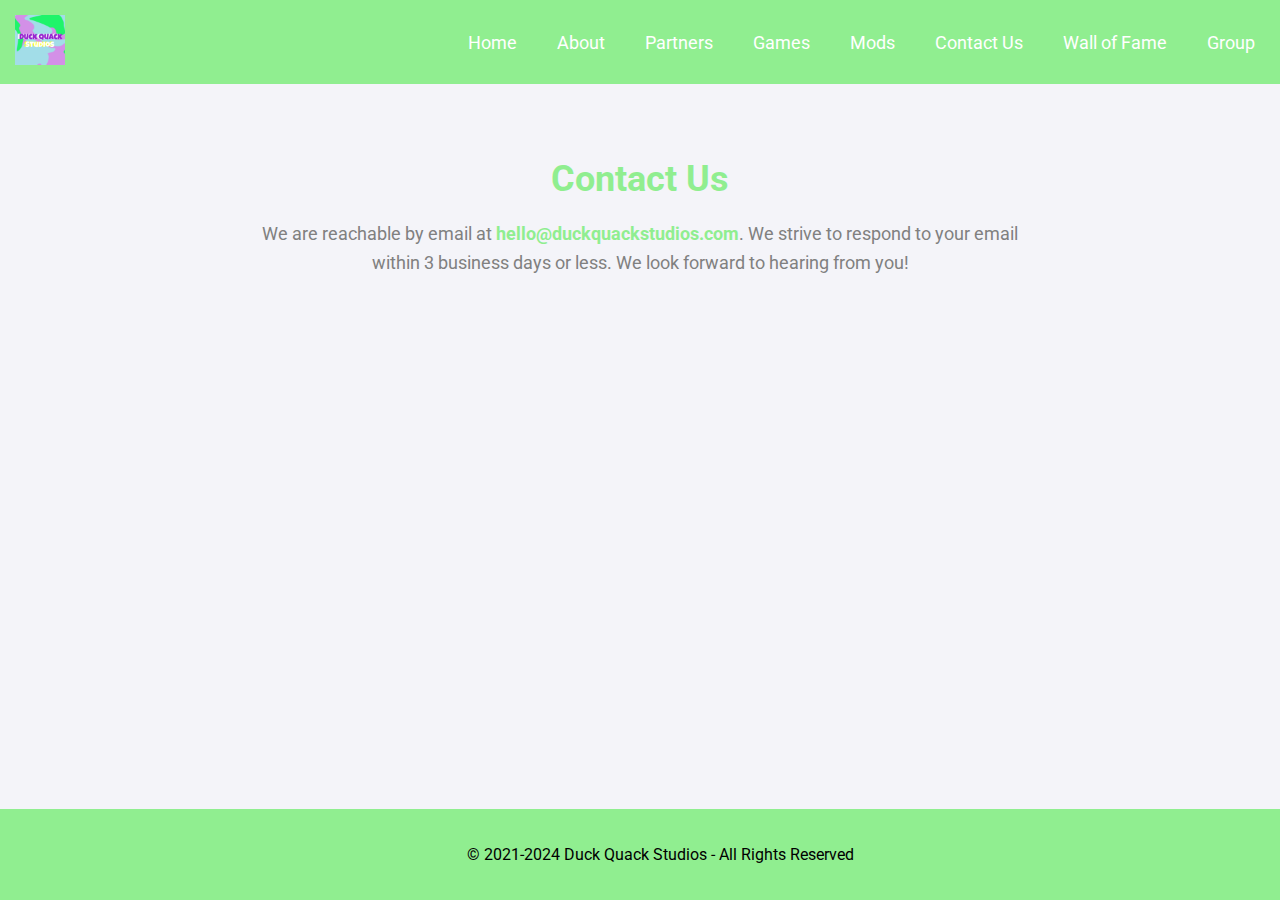
<file: contact.html>
<!DOCTYPE html>
<html lang="en">
<head>
    <meta charset="UTF-8">
    <meta name="viewport" content="width=device-width, initial-scale=1.0">
    <title>Contact Us - Duck Quack Studios</title>
    <!-- Linking to external CSS -->
    <link rel="stylesheet" href="styles.css">
    <link href="https://fonts.googleapis.com/css2?family=Roboto:wght@400;700&display=swap" rel="stylesheet">
</head>
<body>
    <!-- Top Bar (same as previous pages) -->
    <div class="top-bar">
        <div class="logo">
            <img src="logo.png" alt="Logo" class="logo-img">
        </div>
        <div class="nav-links">
            <a href="index.html">Home</a>
            <a href="#">About</a>
            <a href="partners.html">Partners</a>
            <a href="games.html">Games</a>
            <a href="mods.html">Mods</a>
            <a href="contact.html">Contact Us</a>
            <a href="walloffame.html">Wall of Fame</a> <!-- Wall of Fame before Group -->
            <a href="https://www.roblox.com/communities/12649794/Duck-Quack-Studios" target="_blank">Group</a>
        </div>
    </div>

    <!-- Main Content for Contact Us -->
    <div class="contact-us">
        <h1>Contact Us</h1>
        <p class="contact-description">
            We are reachable by email at <strong>hello@duckquackstudios.com</strong>. We strive to respond to your email within 3 business days or less. We look forward to hearing from you!
        </p>
    </div>

    <!-- Footer (same as previous pages) -->
    <div class="footer">
        <p>&copy; 2021-2024 Duck Quack Studios - All Rights Reserved</p>
    </div>
</body>
</html>
</file>
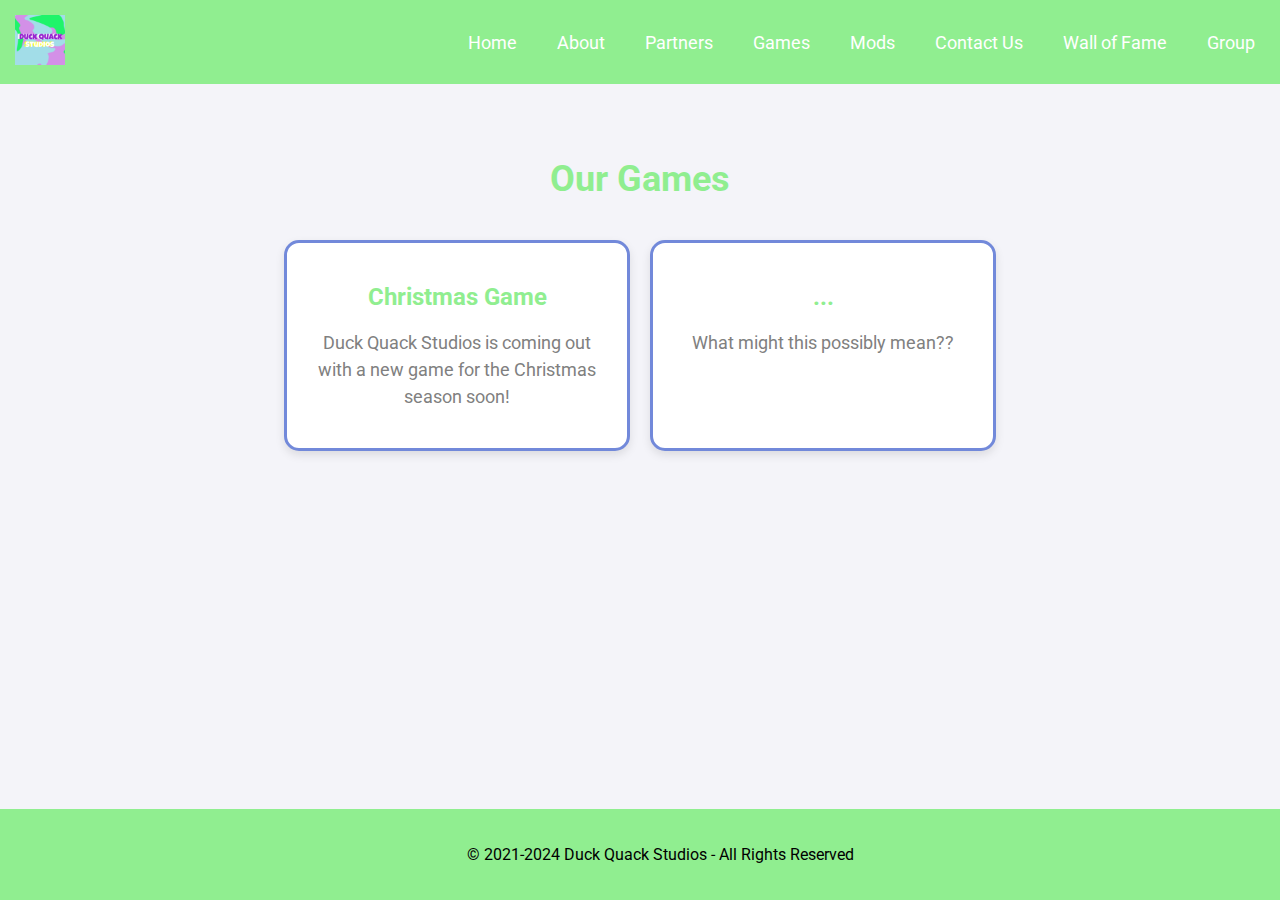
<file: games.html>
<!DOCTYPE html>
<html lang="en">
<head>
    <meta charset="UTF-8">
    <meta name="viewport" content="width=device-width, initial-scale=1.0">
    <title>Games - Duck Quack Studios</title>
    <!-- Linking to external CSS -->
    <link rel="stylesheet" href="styles.css">
    <link href="https://fonts.googleapis.com/css2?family=Roboto:wght@400;700&display=swap" rel="stylesheet">
</head>
<body>
    <!-- Top Bar (from previous pages) -->
    <div class="top-bar">
        <div class="logo">
            <img src="logo.png" alt="Logo" class="logo-img">
        </div>
        <div class="nav-links">
            <a href="index.html">Home</a>
            <a href="#">About</a>
            <a href="partners.html">Partners</a>
            <a href="games.html">Games</a>
            <a href="mods.html">Mods</a>
            <a href="contact.html">Contact Us</a>
            <a href="walloffame.html">Wall of Fame</a>
            <a href="https://www.roblox.com/communities/12649794/Duck-Quack-Studios" target="_blank">Group</a>
        </div>
    </div>

    <!-- Main Content for Games Page -->
    <div class="games-page">
        <h1>Our Games</h1>
        <div class="games-list">
            <!-- Game Box 1 -->
            <div class="game-box">
                <h2>Christmas Game</h2>
                <p>Duck Quack Studios is coming out with a new game for the Christmas season soon!</p>
            </div>


            <div class="game-box">
                <h2>...</h2>
                <p>What might this possibly mean??</p>
            </div>
        </div>
    </div>

    <!-- Footer (same as previous pages) -->
    <div class="footer">
        <p>&copy; 2021-2024 Duck Quack Studios - All Rights Reserved</p>
    </div>
</body>
</html>
</file>
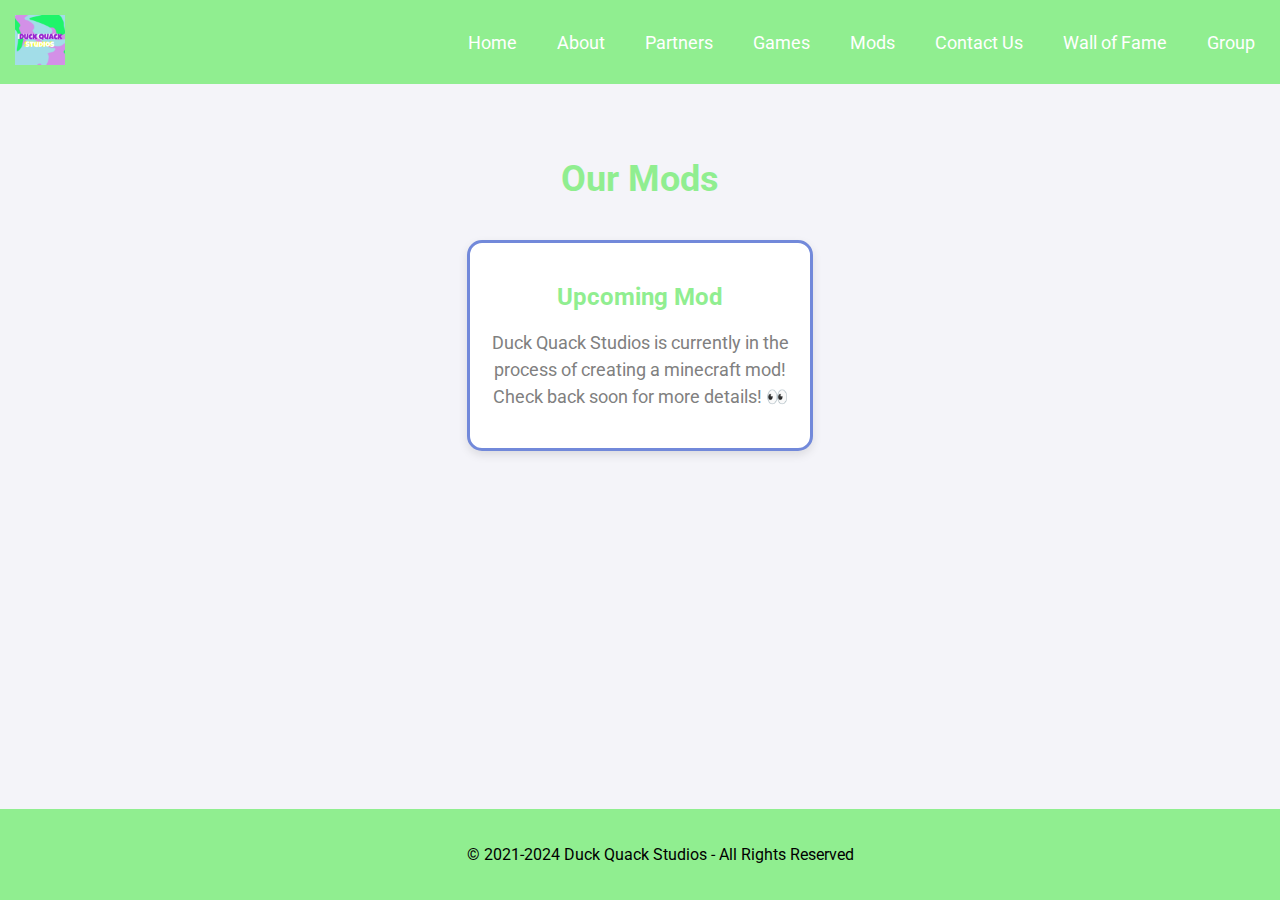
<file: mods.html>
<!DOCTYPE html>
<html lang="en">
<head>
    <meta charset="UTF-8">
    <meta name="viewport" content="width=device-width, initial-scale=1.0">
    <title>Mods - Duck Quack Studios</title>
    <!-- Linking to external CSS -->
    <link rel="stylesheet" href="styles.css">
    <link href="https://fonts.googleapis.com/css2?family=Roboto:wght@400;700&display=swap" rel="stylesheet">
</head>
<body>
        <div class="top-bar">
        <div class="logo">
            <img src="logo.png" alt="Logo" class="logo-img">
        </div>
        <div class="nav-links">
            <a href="index.html">Home</a>
            <a href="#">About</a>
            <a href="partners.html">Partners</a>
            <a href="games.html">Games</a>
            <a href="mods.html">Mods</a>
            <a href="contact.html">Contact Us</a>
            <a href="walloffame.html">Wall of Fame</a>
            <a href="https://www.roblox.com/communities/12649794/Duck-Quack-Studios" target="_blank">Group</a>
        </div>
    </div>

    <div class="mods-page">
        <h1>Our Mods</h1>
        <div class="mods-list">
            <div class="mod-box">
                <h2>Upcoming Mod</h2>
                <p>Duck Quack Studios is currently in the process of creating a minecraft mod! Check back soon for more details! 👀</p>
            </div>

        </div>
    </div>

    <div class="footer">
        <p>&copy; 2021-2024 Duck Quack Studios - All Rights Reserved</p>
    </div>
</body>
</html>
</file>
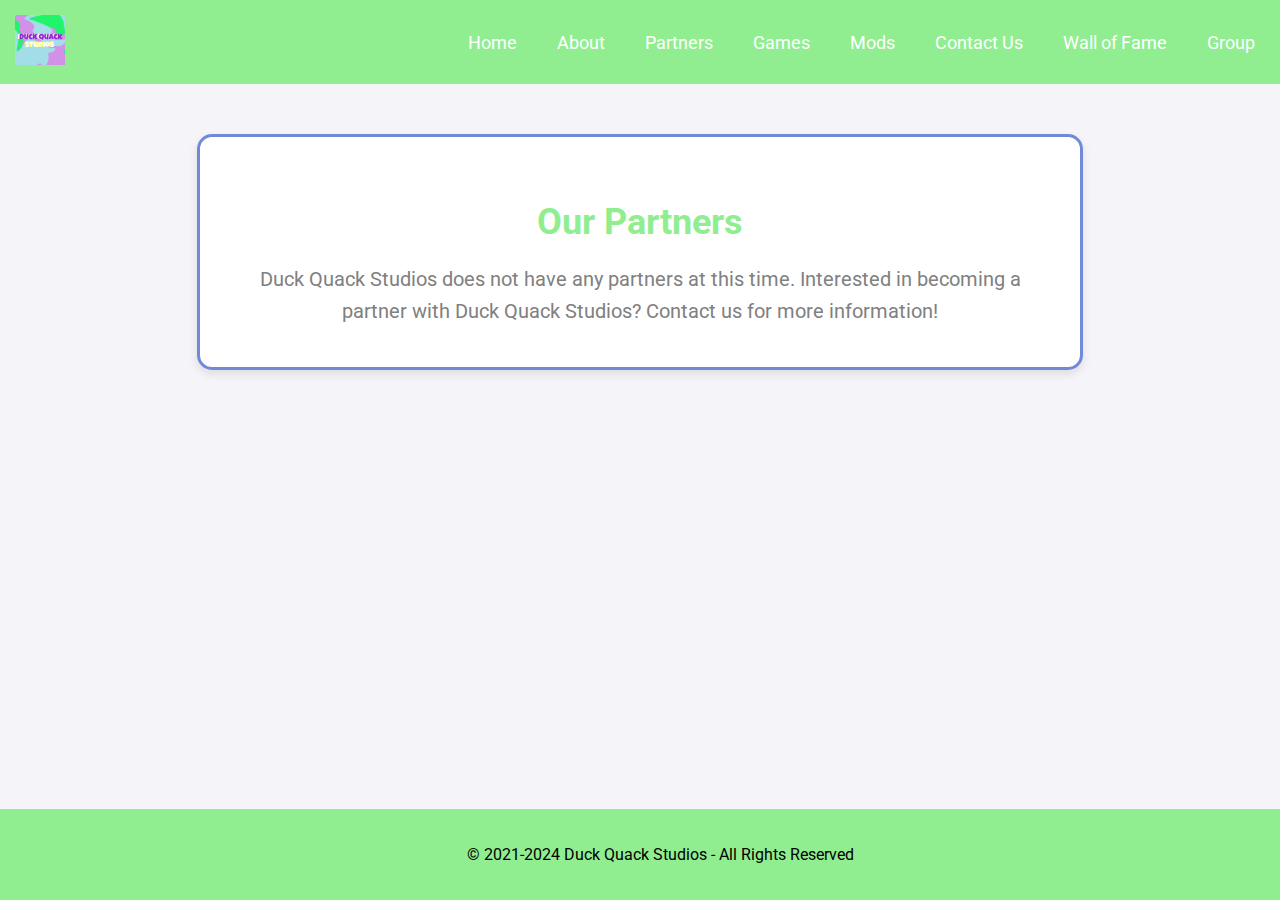
<file: partners.html>
<!DOCTYPE html>
<html lang="en">
<head>
    <meta charset="UTF-8">
    <meta name="viewport" content="width=device-width, initial-scale=1.0">
    <title>Partners - Duck Quack Studios</title>
    <!-- Linking to external CSS -->
    <link rel="stylesheet" href="styles.css">
    <link href="https://fonts.googleapis.com/css2?family=Roboto:wght@400;700&display=swap" rel="stylesheet">
</head>
<body>
    <!-- Top Bar (from previous page) -->
    <div class="top-bar">
        <div class="logo">
            <img src="logo.png" alt="Logo" class="logo-img">
        </div>
        <div class="nav-links">
            <a href="index.html">Home</a>
            <a href="#">About</a>
            <a href="partners.html">Partners</a>
            <a href="games.html">Games</a>
            <a href="mods.html">Mods</a>
            <a href="contact.html">Contact Us</a>
            <a href="walloffame.html">Wall of Fame</a>
            <a href="https://www.roblox.com/communities/12649794/Duck-Quack-Studios" target="_blank">Group</a>
        </div>
    </div>

    <!-- Main Content for Partners Page -->
    <div class="partners-page">
        <div class="partners-content">
            <h1>Our Partners</h1>
            <p>Duck Quack Studios does not have any partners at this time. Interested in becoming a partner with Duck Quack Studios? Contact us for more information!</p>
        </div>
    </div>

    <!-- Footer (same as previous page) -->
    <div class="footer">
        <p>&copy; 2021-2024 Duck Quack Studios - All Rights Reserved</p>
    </div>
</body>
</html>
</file>
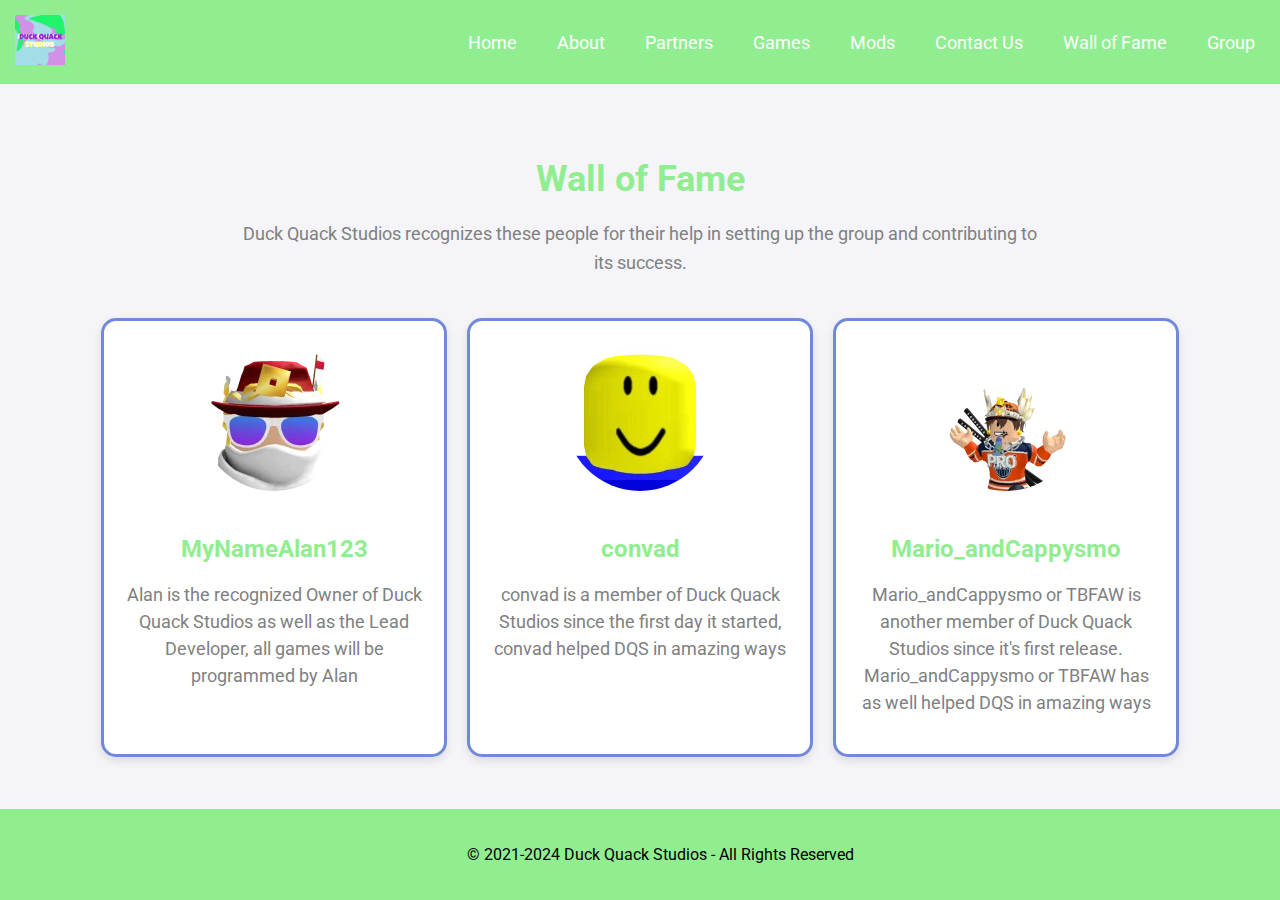
<file: walloffame.html>
<!DOCTYPE html>
<html lang="en">
<head>
    <meta charset="UTF-8">
    <meta name="viewport" content="width=device-width, initial-scale=1.0">
    <title>Wall of Fame - Duck Quack Studios</title>
    <!-- Linking to external CSS -->
    <link rel="stylesheet" href="styles.css">
    <link href="https://fonts.googleapis.com/css2?family=Roboto:wght@400;700&display=swap" rel="stylesheet">
</head>
<body>
    <!-- Top Bar (same as previous pages) -->
    <div class="top-bar">
        <div class="logo">
            <img src="logo.png" alt="Logo" class="logo-img">
        </div>
        <div class="nav-links">
            <a href="index.html">Home</a>
            <a href="#">About</a>
            <a href="partners.html">Partners</a>
            <a href="games.html">Games</a>
            <a href="mods.html">Mods</a>
            <a href="contact.html">Contact Us</a>
            <a href="walloffame.html">Wall of Fame</a>
            <a href="https://www.roblox.com/communities/12649794/Duck-Quack-Studios" target="_blank">Group</a>
        </div>
    </div>

    <!-- Main Content for Wall of Fame -->
    <div class="wall-of-fame">
        <h1>Wall of Fame</h1>
        <!-- Description under the title -->
        <p class="wall-of-fame-description">
            Duck Quack Studios recognizes these people for their help in setting up the group and contributing to its success. 
        </p>

        <div class="wall-of-fame-list">
            <!-- Wall of Fame Box 1 -->
            <div class="wall-of-fame-box">
                <img src="user-1.webp" alt="User 1">
                <h2>MyNameAlan123</h2>
                <p>Alan is the recognized Owner of Duck Quack Studios as well as the Lead Developer, all games will be programmed by Alan</p>
            </div>

            <!-- Wall of Fame Box 2 -->
            <div class="wall-of-fame-box">
                <img src="user-2.jpg" alt="User 2">
                <h2>convad</h2>
                <p>convad is a member of Duck Quack Studios since the first day it started, convad helped DQS in amazing ways</p>
            </div>

            <!-- Wall of Fame Box 3 -->
            <div class="wall-of-fame-box">
                <img src="user-3.webp" alt="User 3">
                <h2>Mario_andCappysmo</h2>
                <p>Mario_andCappysmo or TBFAW is another member of Duck Quack Studios since it's first release. Mario_andCappysmo or TBFAW has as well helped DQS in amazing ways</p>
            </div>
        </div>
    </div>

    <!-- Footer (same as previous pages) -->
    <div class="footer">
        <p>&copy; 2021-2024 Duck Quack Studios - All Rights Reserved</p>
    </div>
</body>
</html>
</file>
<file: styles.css>
/* General styles */
html, body {
    margin: 0;
    padding: 0;
    height: 100%; /* Make sure the body takes full height */
    font-family: 'Roboto', sans-serif;
    background-color: #f4f4f9;
    color: black;
    display: flex;
    flex-direction: column; /* Ensure the content stacks vertically */
}

body {
    flex-grow: 1; /* Allow the body to expand and fill the available space */
}

/* Top Bar Styling */
.top-bar {
    background-color: #90EE90;
    padding: 15px;
    display: flex;
    justify-content: space-between;
    align-items: center;
    position: sticky;
    top: 0;
    z-index: 1000;
}

.logo img {
    max-height: 50px; /* Adjust logo size */
    width: auto;
}

.nav-links {
    display: flex;
    gap: 20px;
}

.nav-links a {
    text-decoration: none;
    color: white; /* Change text color to white */
    font-size: 18px;
    padding: 5px 10px;
    transition: color 0.3s ease, transform 0.3s ease;
}

.nav-links a:hover {
    color: #808080; /* Grey on hover */
    transform: scale(1.1); /* Zoom effect */
}

/* Banner Section */
.banner {
    background-color: #90EE90;
    text-align: center;
    padding: 50px 20px;
    background-image: url('your-banner-image.jpg'); /* Replace with your banner image */
    background-size: cover;
    color: white; /* Change "Welcome" text color to white */
    background-position: center;
}

.banner h1 {
    font-size: 48px;
    font-weight: bold;
    margin: 0;
}

.banner p {
    font-size: 20px;
    margin-top: 10px;
}

/* New Description Section with Light Green Semi-Transparent Background */
.description-section {
    background-color: rgba(144, 238, 144, 0.7); /* Light green with transparency */
    padding: 50px 20px;
    margin-bottom: 0; /* Remove any bottom margin to avoid gap */
}

.description-container {
    max-width: 800px;
    margin: 0 auto;
    text-align: center;
}

.description-container h2 {
    font-size: 36px;
    color: black;
    margin-bottom: 20px;
}

.description-container p {
    font-size: 18px;
    color: black;
    line-height: 1.6;
    max-width: 800px;
    margin: 0 auto;
}

/* Discord Section */
.discord-section {
    background-color: #f1f1f1;
    padding: 40px 20px;
}

.discord-container {
    max-width: 1000px;
    margin: 0 auto;
    background-color: white;
    border-radius: 15px;
    border: 3px solid #7289DA; /* Blurple border */
    padding: 20px;
    display: flex;
    flex-direction: column;
    align-items: center;
}

.discord-left {
    display: flex;
    align-items: center;
    margin-bottom: 15px;
}

.discord-logo {
    width: 50px;
    height: auto;
    margin-right: 15px;
}

.discord-text {
    font-size: 24px;
    font-weight: bold;
    color: black;
}

.discord-description {
    color: #808080;
    font-size: 16px;
    margin-bottom: 20px;
    text-align: center;
}

.discord-button {
    background-color: #7289DA; /* Blurple color */
    color: white;
    padding: 10px 20px;
    text-decoration: none;
    border-radius: 8px;
    font-size: 18px;
    text-align: center;
    display: inline-block;
    transition: background-color 0.3s;
}

.discord-button:hover {
    background-color: #5b6e9b; /* Darker blurple on hover */
}

/* Footer */
.footer {
    background-color: #90EE90;
    color: black;
    padding: 20px;
    text-align: center;
    margin-top: 0; /* Remove margin to avoid gap */
    width: 100%;
    position: relative;
    bottom: 0;
}

/* Media Queries for mobile responsiveness */
@media (max-width: 768px) {
    .nav-links {
        flex-direction: column;
        align-items: center;
        gap: 10px;
    }

    .description-container h2 {
        font-size: 30px;
    }

    .main-content {
        padding: 30px 10px;
    }

    .top-bar {
        flex-direction: column;
        align-items: center;
        text-align: center;
    }

    .logo img {
        max-height: 40px;
    }

    .logo {
        margin-bottom: 10px;
    }

    /* Adjust Discord Section on mobile */
    .discord-container {
        width: 90%;
        padding: 15px;
    }

    .discord-text {
        font-size: 20px;
    }

    .discord-description {
        font-size: 14px;
    }

    .discord-button {
        font-size: 16px;
        padding: 8px 16px;
    }
}



/* Partners Page Styling */
.partners-page {
    padding: 50px 20px;
    flex-grow: 1;
}

.partners-content {
    background-color: white;
    border-radius: 15px;
    border: 3px solid #7289DA; /* Blurple border */
    padding: 40px;
    max-width: 800px;
    margin: 0 auto;
    text-align: center;
    box-shadow: 0 4px 10px rgba(0, 0, 0, 0.1); /* Add subtle shadow */
}

.partners-content h1 {
    font-size: 36px;
    font-weight: bold;
    color: #90EE90; /* Light green for the title */
    margin-bottom: 20px;
}

.partners-content p {
    font-size: 20px;
    color: #808080;
    line-height: 1.6;
    margin: 0;
}

/* Footer Styling (if you need to adjust footer as well) */
.footer {
    background-color: #90EE90;
    color: black;
    padding: 20px;
    text-align: center;
    margin-top: 0;
    width: 100%;
    position: relative;
    bottom: 0;
}


/* General styles (from previous pages) */

/* Games Page Styling */
.games-page {
    padding: 50px 20px;
    flex-grow: 1;
    text-align: center;
}

.games-page h1 {
    font-size: 36px;
    font-weight: bold;
    color: #90EE90; /* Light green for the title */
    margin-bottom: 40px;
}

.games-list {
    display: flex;
    flex-wrap: wrap;
    justify-content: center;
    gap: 20px;
    padding: 0 20px;
}

.game-box {
    background-color: white;
    border-radius: 15px;
    border: 3px solid #7289DA; /* Blurple border */
    padding: 20px;
    max-width: 300px;
    width: 100%;
    text-align: center;
    box-shadow: 0 4px 10px rgba(0, 0, 0, 0.1);
    transition: transform 0.3s ease, box-shadow 0.3s ease;
}

.game-box h2 {
    font-size: 24px;
    font-weight: bold;
    color: #90EE90; /* Light green for game title */
    margin-bottom: 15px;
}

.game-box p {
    font-size: 18px;
    color: #808080; /* Grey description text */
    line-height: 1.5;
}

.game-box:hover {
    transform: translateY(-10px); /* Hover effect - raise the box */
    box-shadow: 0 8px 20px rgba(0, 0, 0, 0.2); /* Slightly stronger shadow on hover */
}

/* Footer Styling (same as previous pages) */
.footer {
    background-color: #90EE90;
    color: black;
    padding: 20px;
    text-align: center;
    margin-top: 0;
    width: 100%;
    position: relative;
    bottom: 0;
}



/* General styles (same as previous pages) */

/* Mods Page Styling */
.mods-page {
    padding: 50px 20px;
    flex-grow: 1;
    text-align: center;
}

.mods-page h1 {
    font-size: 36px;
    font-weight: bold;
    color: #90EE90; /* Light green for the title */
    margin-bottom: 40px;
}

.mods-list {
    display: flex;
    flex-wrap: wrap;
    justify-content: center;
    gap: 20px;
    padding: 0 20px;
}

.mod-box {
    background-color: white;
    border-radius: 15px;
    border: 3px solid #7289DA; /* Blurple border */
    padding: 20px;
    max-width: 300px;
    width: 100%;
    text-align: center;
    box-shadow: 0 4px 10px rgba(0, 0, 0, 0.1);
    transition: transform 0.3s ease, box-shadow 0.3s ease;
}

.mod-box h2 {
    font-size: 24px;
    font-weight: bold;
    color: #90EE90; /* Light green for mod title */
    margin-bottom: 15px;
}

.mod-box p {
    font-size: 18px;
    color: #808080; /* Grey description text */
    line-height: 1.5;
}

.mod-box:hover {
    transform: translateY(-10px); /* Hover effect - lift up */
    box-shadow: 0 8px 20px rgba(0, 0, 0, 0.2); /* Stronger shadow on hover */
}

/* Footer Styling (same as previous pages) */
.footer {
    background-color: #90EE90;
    color: black;
    padding: 20px;
    text-align: center;
    margin-top: 0;
    width: 100%;
    position: relative;
    bottom: 0;
}



/* General styles (same as previous pages) */

/* Wall of Fame Styling */
.wall-of-fame {
    padding: 50px 20px;
    flex-grow: 1;
    text-align: center;
}

.wall-of-fame h1 {
    font-size: 36px;
    font-weight: bold;
    color: #90EE90; /* Light green for the title */
    margin-bottom: 20px;
}

.wall-of-fame-description {
    font-size: 18px;
    color: #808080; /* Grey description text */
    margin-bottom: 40px;
    line-height: 1.6;
    max-width: 800px;
    margin-left: auto;
    margin-right: auto;
}

.wall-of-fame-list {
    display: flex;
    flex-wrap: wrap;
    justify-content: center;
    gap: 20px;
    padding: 0 20px;
}

.wall-of-fame-box {
    background-color: white;
    border-radius: 15px;
    border: 3px solid #7289DA; /* Blurple border */
    padding: 20px;
    max-width: 300px;
    width: 100%;
    text-align: center;
    box-shadow: 0 4px 10px rgba(0, 0, 0, 0.1);
    transition: transform 0.3s ease, box-shadow 0.3s ease;
}

.wall-of-fame-box img {
    width: 100%;
    max-width: 150px;
    height: 150px;
    object-fit: cover;
    border-radius: 50%;
    margin-bottom: 20px;
}

.wall-of-fame-box h2 {
    font-size: 24px;
    font-weight: bold;
    color: #90EE90; /* Light green for the username */
    margin-bottom: 10px;
}

.wall-of-fame-box p {
    font-size: 18px;
    color: #808080; /* Grey text for the award description */
    line-height: 1.5;
}

.wall-of-fame-box:hover {
    transform: translateY(-10px); /* Hover effect - lift the box */
    box-shadow: 0 8px 20px rgba(0, 0, 0, 0.2); /* Stronger shadow on hover */
}

/* Footer Styling (same as previous pages) */
.footer {
    background-color: #90EE90;
    color: black;
    padding: 20px;
    text-align: center;
    margin-top: 0;
    width: 100%;
    position: relative;
    bottom: 0;
}






/* General styles (same as previous pages) */

/* Contact Us Page Styling */
.contact-us {
    padding: 50px 20px;
    flex-grow: 1;
    text-align: center;
}

.contact-us h1 {
    font-size: 36px;
    font-weight: bold;
    color: #90EE90; /* Light green for the title */
    margin-bottom: 20px;
}

.contact-description {
    font-size: 18px;
    color: #808080; /* Grey description text */
    line-height: 1.6;
    max-width: 800px;
    margin-left: auto;
    margin-right: auto;
}

.contact-description strong {
    color: #90EE90; /* Light green for the email */
}

/* Footer Styling (same as previous pages) */
.footer {
    background-color: #90EE90;
    color: black;
    padding: 20px;
    text-align: center;
    margin-top: 0;
    width: 100%;
    position: relative;
    bottom: 0;
}
</file>
